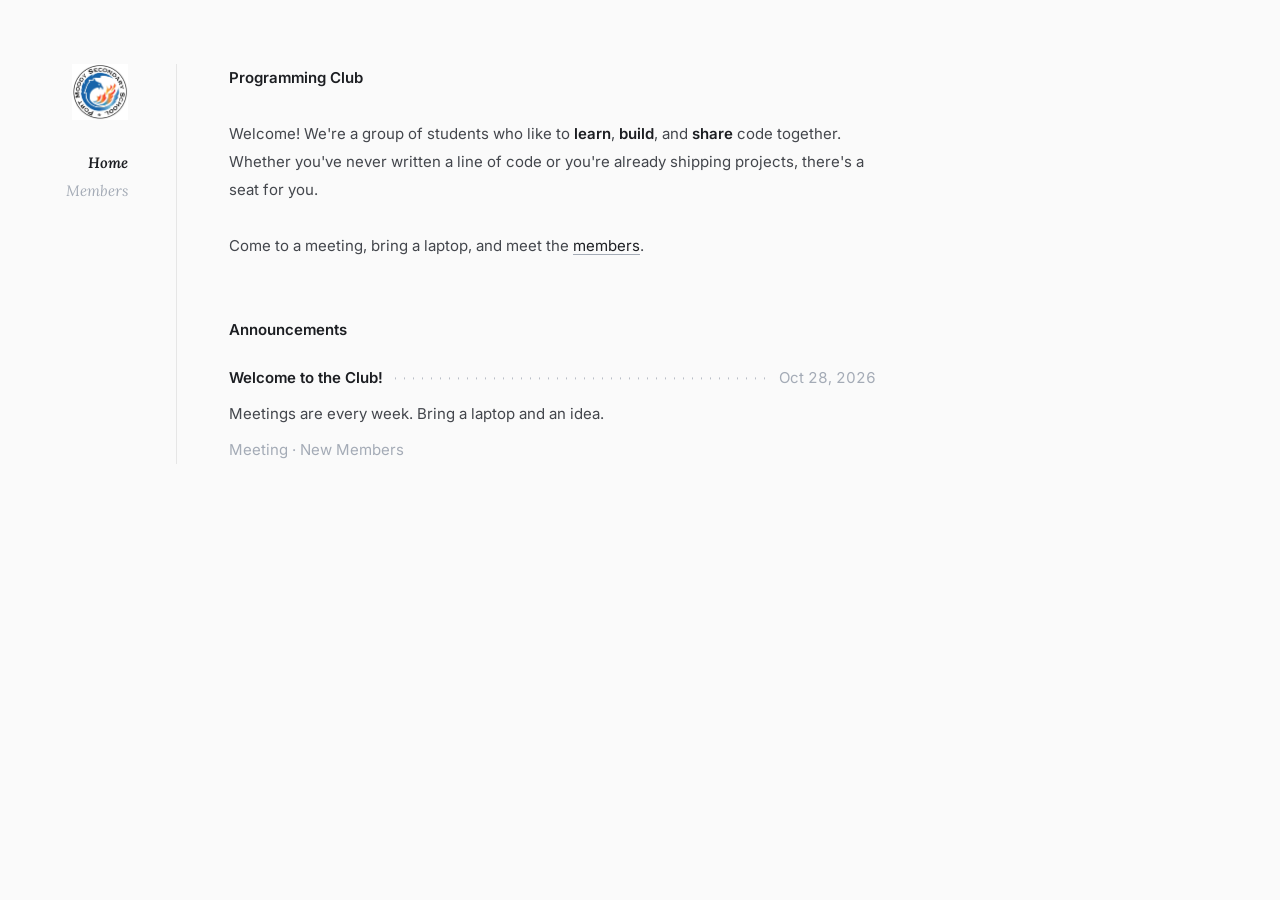
<file: index.html>
<!DOCTYPE html>
<html lang="en">
<head>
  <meta charset="UTF-8">
  <meta name="viewport" content="width=device-width, initial-scale=1.0">
  <title>Programming Club</title>
  <link rel="preconnect" href="https://fonts.googleapis.com">
  <link rel="preconnect" href="https://fonts.gstatic.com" crossorigin>
  <link href="https://fonts.googleapis.com/css2?family=Inter:wght@400;500;600&family=Lora:ital,wght@1,400;1,600&display=swap" rel="stylesheet">
  <link rel="stylesheet" href="styles.css">
</head>
<body>
  <div class="page">

    <!-- Navigation (left side) -->
    <nav>
      <a href="index.html" class="logo">
        <img src="images/pmss-logo.png" alt="Port Moody Secondary School">
      </a>
      <ul>
        <li><a href="index.html" class="nav-link active">Home</a></li>
        <li><a href="members.html" class="nav-link">Members</a></li>
      </ul>
    </nav>

    <main>
      <!-- About the club -->
      <article class="prose">
        <h1 class="title">Programming Club</h1>

        <p>
          Welcome! We're a group of students who like to <strong>learn</strong>,
          <strong>build</strong>, and <strong>share</strong> code together.
          Whether you've never written a line of code or you're already shipping
          projects, there's a seat for you.
        </p>

        <p>
          Come to a meeting, bring a laptop, and meet the
          <a href="members.html">members</a>.
        </p>
      </article>

      <h2 class="section-title">Announcements</h2>

      <!-- Announcements show up here.
           To add one, edit content/announcements.js (not this file!) -->
      <div id="announcements-list"></div>
    </main>

  </div>

  <!-- Scripts: components first, then the content that uses them -->
  <script src="scripts/components.js"></script>
  <script src="content/announcements.js"></script>
</body>
</html>
</file>
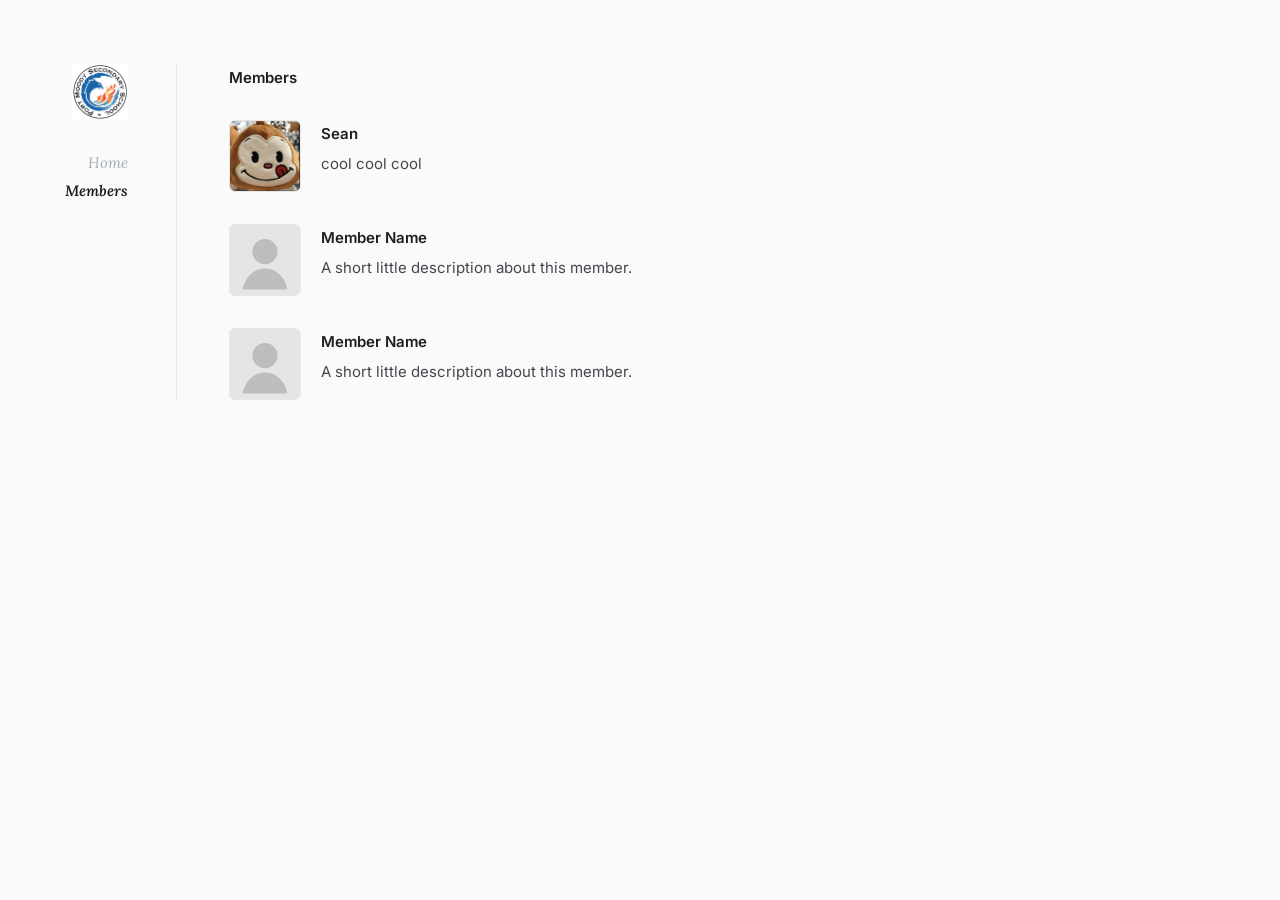
<file: members.html>
<!DOCTYPE html>
<html lang="en">
<head>
  <meta charset="UTF-8">
  <meta name="viewport" content="width=device-width, initial-scale=1.0">
  <title>Members — Programming Club</title>
  <link rel="preconnect" href="https://fonts.googleapis.com">
  <link rel="preconnect" href="https://fonts.gstatic.com" crossorigin>
  <link href="https://fonts.googleapis.com/css2?family=Inter:wght@400;500;600&family=Lora:ital,wght@1,400;1,600&display=swap" rel="stylesheet">
  <link rel="stylesheet" href="styles.css">
</head>
<body>
  <div class="page">

    <!-- Navigation (left side) -->
    <nav>
      <a href="index.html" class="logo">
        <img src="images/pmss-logo.png" alt="Port Moody Secondary School">
      </a>
      <ul>
        <li><a href="index.html" class="nav-link">Home</a></li>
        <li><a href="members.html" class="nav-link active">Members</a></li>
      </ul>
    </nav>

    <main>
      <h1 class="title">Members</h1>

      <!-- Members show up here.
           To add yourself, edit content/members.js (not this file!) -->
      <div id="members-list"></div>
    </main>

  </div>

  <!-- Scripts: components first, then the content that uses them -->
  <script src="scripts/components.js"></script>
  <script src="content/members.js"></script>
</body>
</html>
</file>
<file: styles.css>
/* =========================================================
   Programming Club — styles
   Matches the "Porty" portfolio: Inter for text, Lora italic
   for the nav, a left nav column, a thin rule, and dotted
   leaders between titles and dates.
   ========================================================= */

/* ===== Colors & fonts ===== */
:root {
  --background: hsl(0 0% 98%);
  --foreground: hsl(220 6% 28%);
  --heading: hsl(220 10% 12%);
  --muted: hsl(218 11% 68%);
  --rule: hsl(0 0% 90%);

  --font-sans: "Inter", system-ui, -apple-system, BlinkMacSystemFont, "Segoe UI", Roboto, sans-serif;
  --font-serif: "Lora", Baskerville, Georgia, Cambria, "Times New Roman", serif;
}

/* ===== Page crossfade between pages (no JavaScript needed) ===== */
@view-transition {
  navigation: auto;
}

@supports (view-transition-name: none) {
  main {
    view-transition-name: content;
  }

  ::view-transition-old(root),
  ::view-transition-new(root) {
    animation: none;
  }

  ::view-transition-old(content),
  ::view-transition-new(content) {
    height: 100%;
    object-fit: none;
    object-position: top left;
  }

  @media not (prefers-reduced-motion: reduce) {
    ::view-transition-old(content) {
      animation: page-hide 360ms cubic-bezier(0.4, 0, 1, 1) forwards;
    }
    ::view-transition-new(content) {
      animation: page-show 440ms 220ms cubic-bezier(0, 0, 0.2, 1) backwards;
    }
  }
}

@keyframes page-hide {
  to { opacity: 0; filter: blur(3px); }
}

@keyframes page-show {
  from { opacity: 0; filter: blur(3px); }
}

/* ===== Base ===== */
* {
  box-sizing: border-box;
  margin: 0;
  padding: 0;
}

body {
  min-height: 100vh;
  background: var(--background);
  color: var(--foreground);
  font-family: var(--font-sans);
  font-size: 0.9375rem;   /* 15px */
  line-height: 1.75rem;   /* 28px */
  -webkit-font-smoothing: antialiased;
  text-rendering: optimizeLegibility;
  font-synthesis-weight: none;
}

::selection {
  background: hsl(220 10% 12% / 0.1);
}

strong {
  font-weight: 600;
  color: var(--heading);
}

/* ===== Layout: nav on the left, content on the right ===== */
.page {
  display: flex;
  align-items: flex-start;
  padding: 64px 24px;
}

nav {
  width: 152px;
  flex-shrink: 0;
  padding-right: 48px;
  text-align: right;
}

nav ul {
  list-style: none;
}

/* ===== School logo (top of the nav) ===== */
.logo {
  display: inline-block;
  margin-bottom: 20px;
}

.logo img {
  display: block;
  width: 56px;
  height: 56px;
  object-fit: contain;
  transition: opacity 0.15s ease;
}

.logo:hover img {
  opacity: 0.8;
}

main {
  width: 100%;
  max-width: 700px;
  border-left: 1px solid var(--rule);
  padding-left: 52px;
}

/* ===== Nav links: Lora italic, muted until active ===== */
.nav-link {
  display: block;
  font-family: var(--font-serif);
  font-style: italic;
  line-height: 1.75rem;
  color: var(--muted);
  text-decoration: none;
  transition: color 0.15s ease;
}

.nav-link:hover {
  color: var(--heading);
}

.nav-link.active {
  font-weight: 600;
  color: var(--heading);
}

/* ===== Text ===== */
.title {
  margin-bottom: 28px;
  font-size: inherit;
  font-weight: 600;
  color: var(--heading);
}

.prose p + p {
  margin-top: 28px;
}

.link,
.prose a {
  color: var(--heading);
  text-decoration: underline;
  text-decoration-color: var(--muted);
  text-decoration-thickness: 1px;
  text-underline-offset: 3px;
  transition: text-decoration-color 0.15s ease;
}

.link:hover,
.prose a:hover {
  text-decoration-color: var(--heading);
}

.muted {
  color: var(--muted);
}

.section-title {
  margin-top: 56px;
  margin-bottom: 20px;
  font-size: inherit;
  font-weight: 600;
  color: var(--heading);
}

/* ===== Dotted leader between a title and its date ===== */
.row {
  display: flex;
  align-items: baseline;
  line-height: 1.75rem;
}

.row > :first-child,
.row > :last-child {
  flex-shrink: 0;
}

.leader {
  flex: 1;
  min-width: 16px;
  height: 2px;
  margin: 0 8px;
  transform: translateY(-0.24em);
  background-image: radial-gradient(
    circle at center,
    hsl(218 11% 68% / 0.75) 0.8px,
    transparent 1.05px
  );
  background-size: 9px 2px;
  background-repeat: repeat-x;
}

/* ===== Announcements ===== */
.entry + .entry {
  margin-top: 40px;
}

.entry h3 {
  font-size: inherit;
  font-weight: 600;
  color: var(--heading);
}

.entry time {
  color: var(--muted);
  font-variant-numeric: tabular-nums;
}

.entry p {
  margin-top: 8px;
}

.entry .tags {
  margin-top: 8px;
  color: var(--muted);
}

/* ===== Members ===== */
.member {
  display: flex;
  align-items: flex-start;
  gap: 20px;
}

.member + .member {
  margin-top: 32px;
}

.member img {
  width: 72px;
  height: 72px;
  flex-shrink: 0;
  object-fit: cover;
  border-radius: 6px;
  border: 1px solid var(--rule);
  background: var(--rule);
}

.member h3 {
  font-size: inherit;
  font-weight: 600;
  color: var(--heading);
}

.member p {
  margin-top: 2px;
}

/* ===== Phones: nav moves to the top ===== */
@media (max-width: 639px) {
  .page {
    display: block;
    padding: 24px;
  }

  nav {
    width: 100%;
    padding: 0 0 24px;
    margin-bottom: 24px;
    border-bottom: 1px solid var(--rule);
    display: flex;
    align-items: center;
    justify-content: space-between;
  }

  .logo {
    margin-bottom: 0;
  }

  .logo img {
    width: 40px;
    height: 40px;
  }

  nav ul {
    display: flex;
    justify-content: flex-end;
    gap: 20px;
  }

  main {
    border-left: none;
    padding-left: 0;
  }
}
</file>
